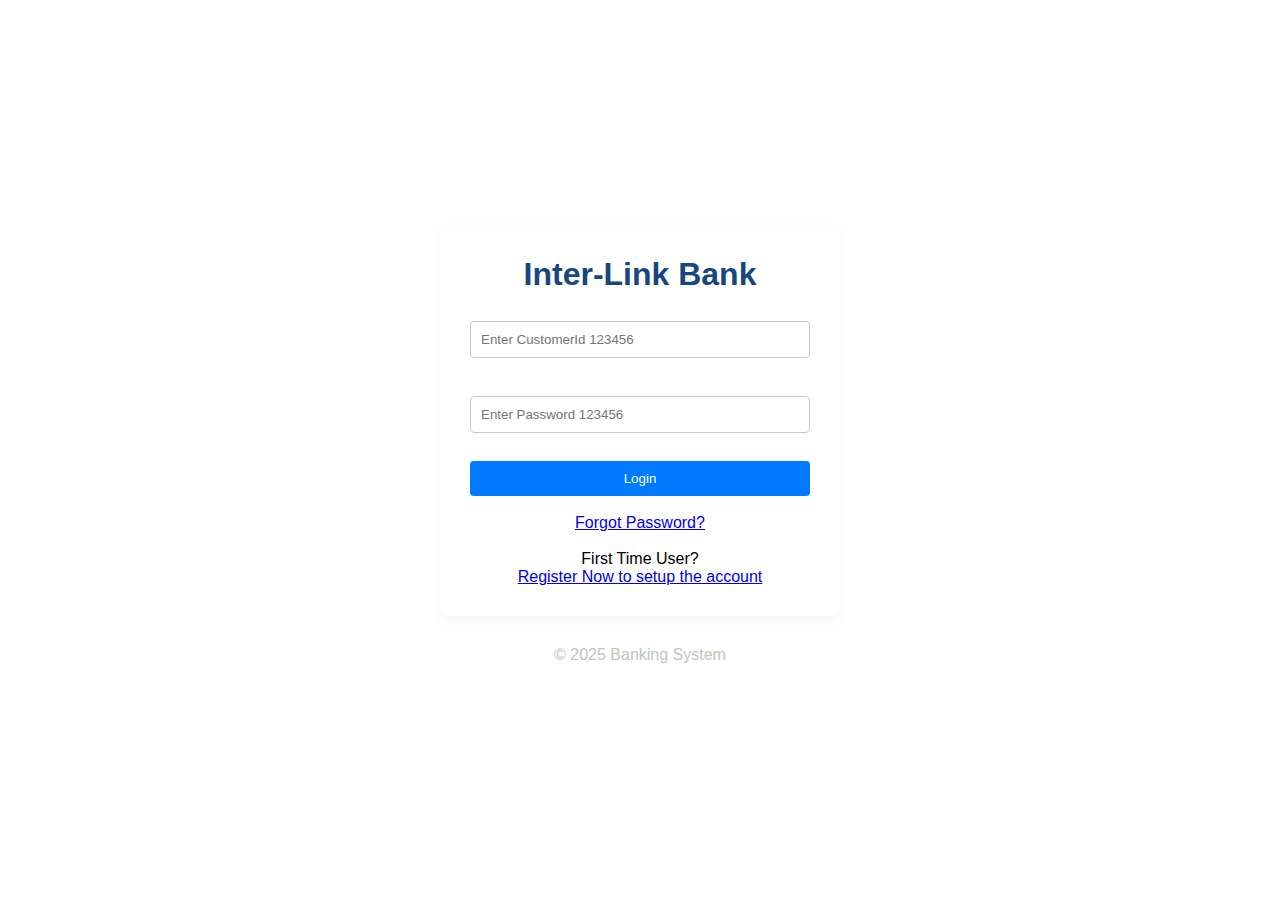
<file: index.html>
<!DOCTYPE html>
<html lang="en">

<head>
  <meta charset="UTF-8">
  <meta name="viewport" content="width=device-width, initial-scale=1.0">
  <title>International Bank</title>
  <link rel="stylesheet" href="style.css">
</head>

<body>

  <!-- Login Page -->
  <div class="login-container">
    <h1><b>Inter-Link Bank</b></h1><br>
    <input type="number" id="customerId" placeholder="Enter CustomerId 123456" required>
    <br>
    <br>
    <input type="number" id="password" placeholder="Enter Password 123456" required>
    <br>
    <br>
    <button type="button" onclick="login()">Login</button>
    <br>
    <br>
    <a href="forgot-password.html">Forgot Password?</a>
    <br>
    
    <div class="register-link">
      <br>


      <h7>First Time User?</h7> <br>
      <a href="#">Register Now to setup the account</a>
    </div>
  </div>

  <!-- Home Page (Once logged in) -->
  <div id="home-page" class="page" style="display: none;">
    <header>
      <h1>Central-Bank<h1>
      <nav>
        <ul>
          <li><a href="#home">Home</a></li>
          <li><a href="#deposit">Deposit</a></li>
          <li><a href="#withdraw">Withdraw </a></li>
          
        </ul>
      </nav>
    </header>
<section id="withdraw-amount">

<a href="#withdraw">Withdraw </a> </section>

      <section id="home">
        <h2>Welcome to Your Banking Dashboard</h2>
        <p>Your balance: $<span id="balance">1000</span></p>
      </section>

      <section id="deposit">
        <h3>Deposit Funds</h3>
        <input type="number" id="deposit-amount" placeholder="Enter deposit amount">
        <button onclick="deposit()">Deposit</button>
      </section>

      <section id="withdraw">
        <h3>Withdraw Funds</h3>
        <input type="number" id="withdraw-amount" placeholder="Enter withdraw amount">
        <button onclick="withdraw()">Withdraw</button>
      </section>

      
    <div>

      <section id="transactions">
        <h3>Transaction History</h3>
        <ul id="transaction-history"></ul></section>
    </div>


    </main>
    <script src="app.js"></script>

  </div>
  




  <footer>
    <p>&copy; 2025 Banking System</p>
  </footer>
</body>

</html>
</file>
<file: style.css>
/* Reset and general styles */
* {
  margin: 0;
  padding: 0;
  box-sizing: border-box;
  font-family: Arial, sans-serif;
}

/* Background for entire page */
body {
  height: 100vh;
  background-image: url('https://img.freepik.com/premium-vector/blue-technology-background-picture_44621-842.jpg?w=900');
  background-size: cover;
  background-position: center;
  display: flex;
  justify-content: center;
  align-items: center;
  flex-direction: column;
}

/* Login Container */
.login-container {
  background-image:url(https://img.freepik.com/free-vector/white-abstract-background_23-2148831511.jpg?t=st=1738319115~exp=1738322715~hmac=bebf7b1447cf0518b6db4bcd9fad3108340b79c6af829414aa08b121be48d22e&w=900);
  padding: 30px;
  width: 100%;
  max-width: 400px;
  text-align: center;
  border-radius: 10px;
  box-shadow: 0px 4px 10px rgba(181, 134, 134, 0.1);
}

.login-container h1 {
  color: #17477e;
}

.login-container input {
  width: 100%;
  padding: 10px;
  margin: 10px 0;
  border: 1px solid #ccc;
  border-radius: 4px;
}

.login-container button {
  width: 100%;
  padding: 10px;
  background-color: #007BFF;
  color: white;
  border: none;
  border-radius: 4px;
  cursor: pointer;
}

.login-container button:hover {
  background-color: #0056b3;
}

/* Home Page */
#home-page {
  display: none;
  width: 90%;
  max-width: 600px;
  background: white;
  padding: 30px;
  border-radius: 10px;
  box-shadow: 0px 4px 10px rgba(184, 133, 133, 0.1);
  text-align: center;
}

/* Navigation */
nav ul {
  list-style-type: none;
  padding: 10px;
}

nav ul li {
  display: inline;
  margin: 0 10px;
}

nav a {
  text-decoration: none;
  font-weight: bold;
  color: #007BFF;
}

/* Buttons */
button {
  padding: 10px;
  background-color: #28a745;
  color: white;
  border: none;
  border-radius: 5px;
  cursor: pointer;
}

button:hover {
  background-color: #218838;
}

/* Sections */
section {
  background: rgb(214, 223, 234);
  padding: 15px;
  margin: 15px 0;
  border-radius: 8px;
  box-shadow: 0px 4px 8px rgba(0, 0, 0, 0.1);
}

/* Footer */
footer {
  color: #bdc7bb;
  margin-top: 20px;
  padding: 10px;
  text-align: center;
  background-color:;
bottom: 66px;
  width: 100%;
}




.forgot-password-container {
  background: white;
  padding: 30px;
  width: 100%;
  max-width: 400px;
  text-align: center;
  border-radius: 10px;
  box-shadow: 0px 4px 10px rgba(0, 0, 0, 0.1);
}

.forgot-password-container h2 {
  color: #333;
}

.forgot-password-container input {
  width: 100%;
  padding: 10px;
  margin: 10px 0;
  border: 1px solid #ccc;
  border-radius: 4px;
}

.forgot-password-container button {
  width: 100%;
  padding: 10px;
  background-color: #007BFF;
  color: white;
  border: none;
  border-radius: 4px;
  cursor: pointer;
}

.forgot-password-container button:hover {
  background-color: #0056b3;
}

.forgot-password-container p {
  margin-top: 10px;
}
</file>
